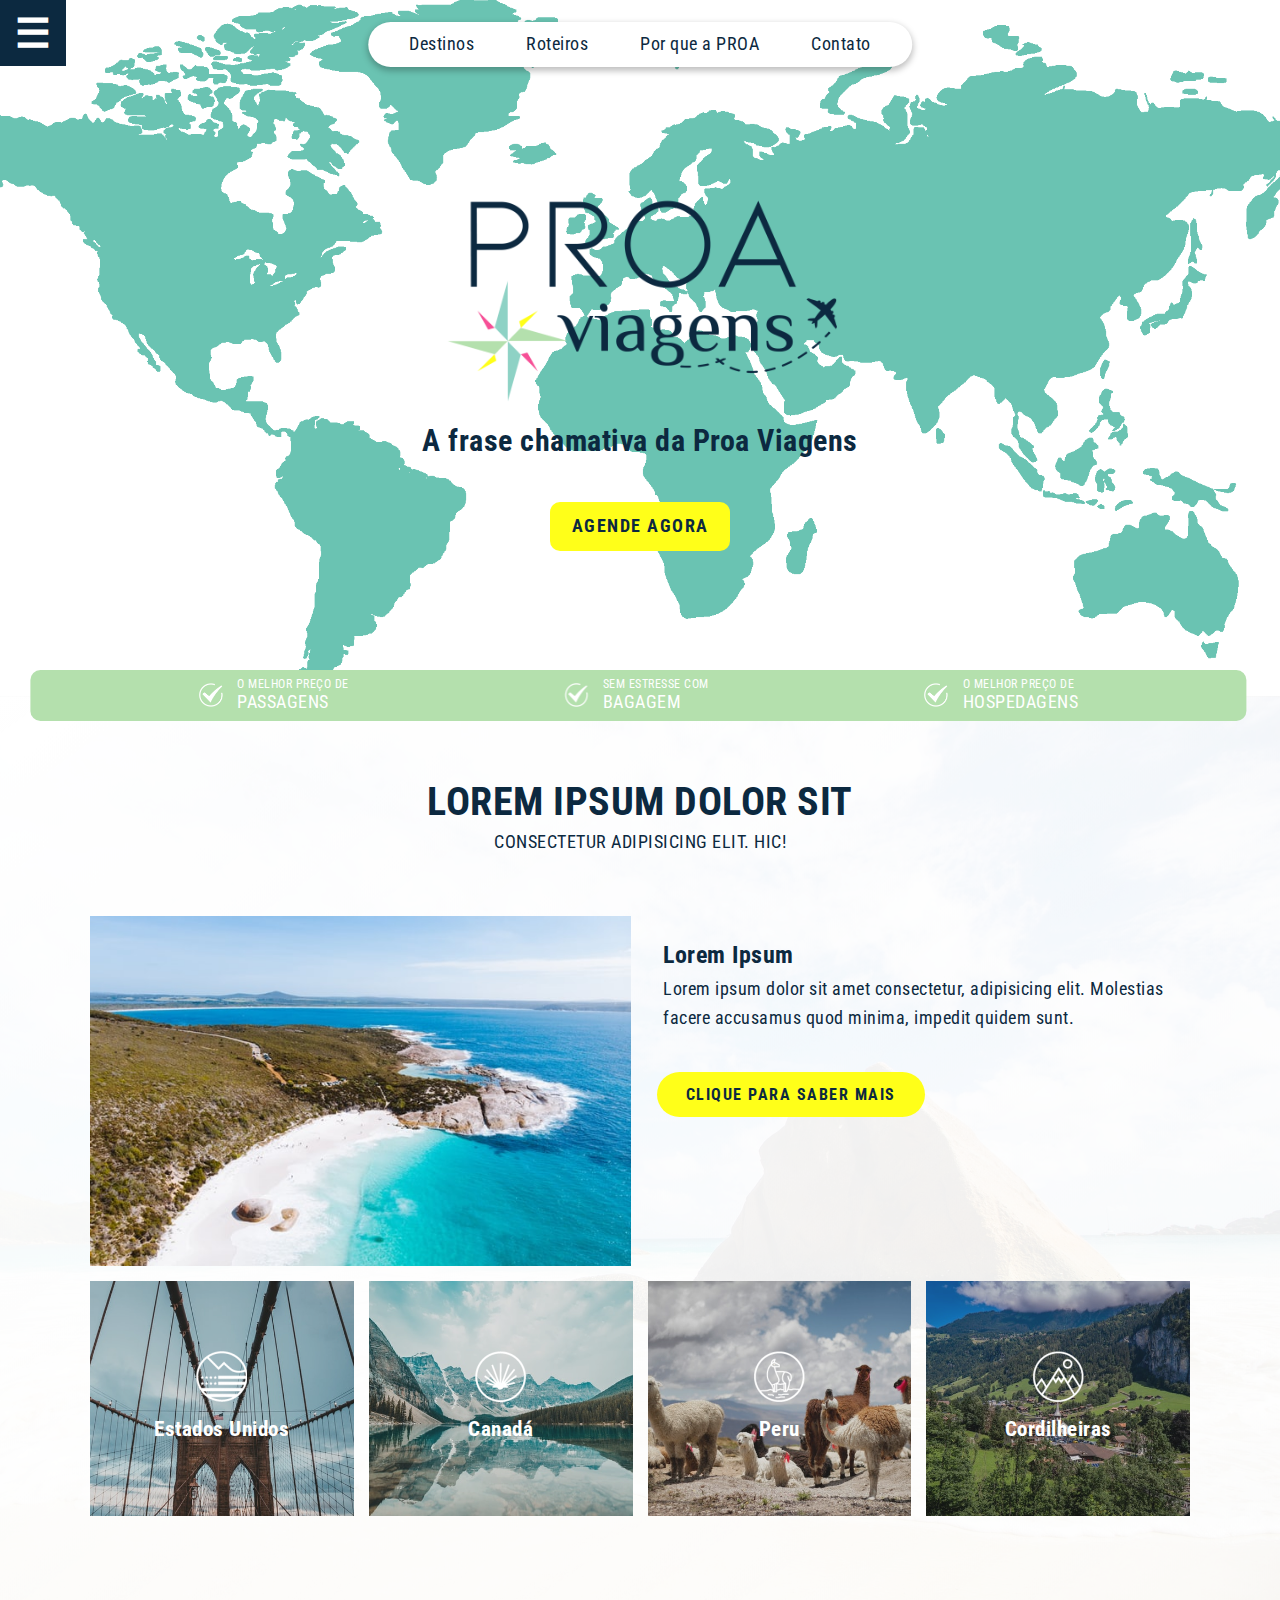
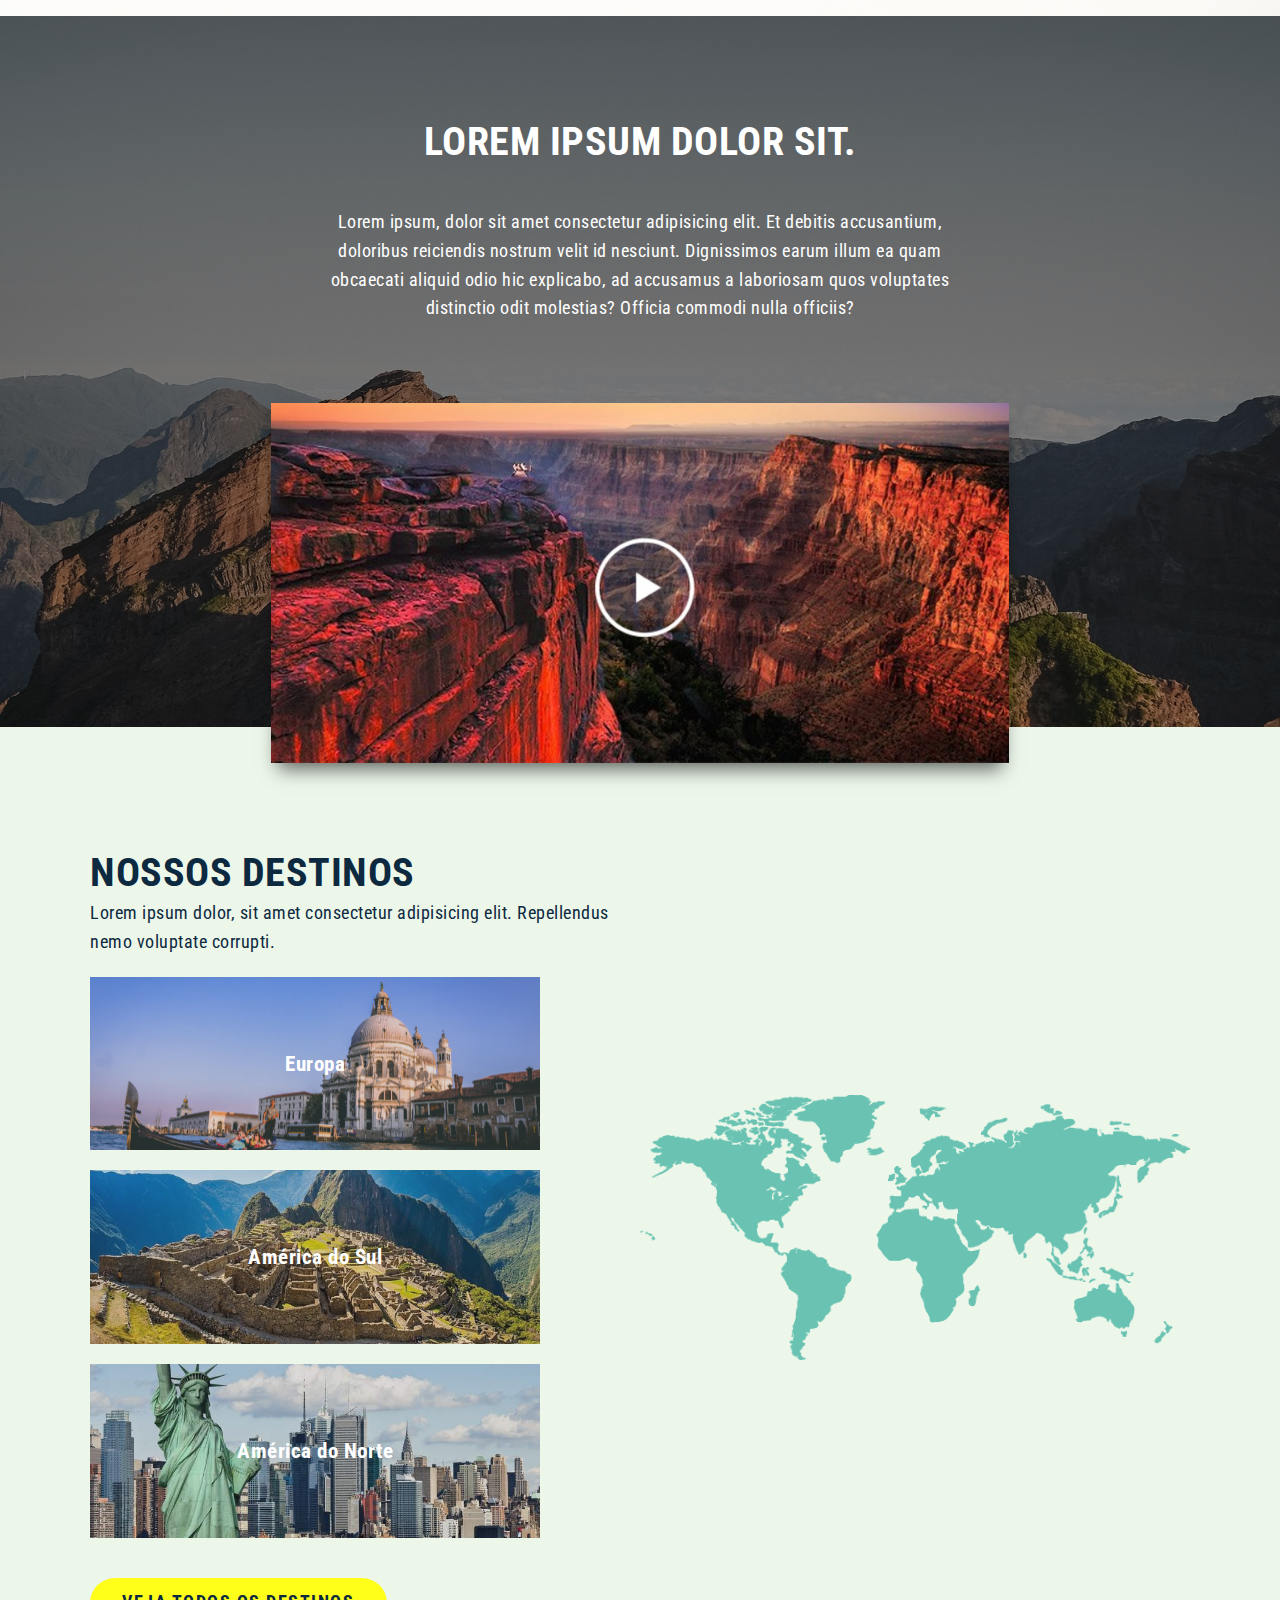
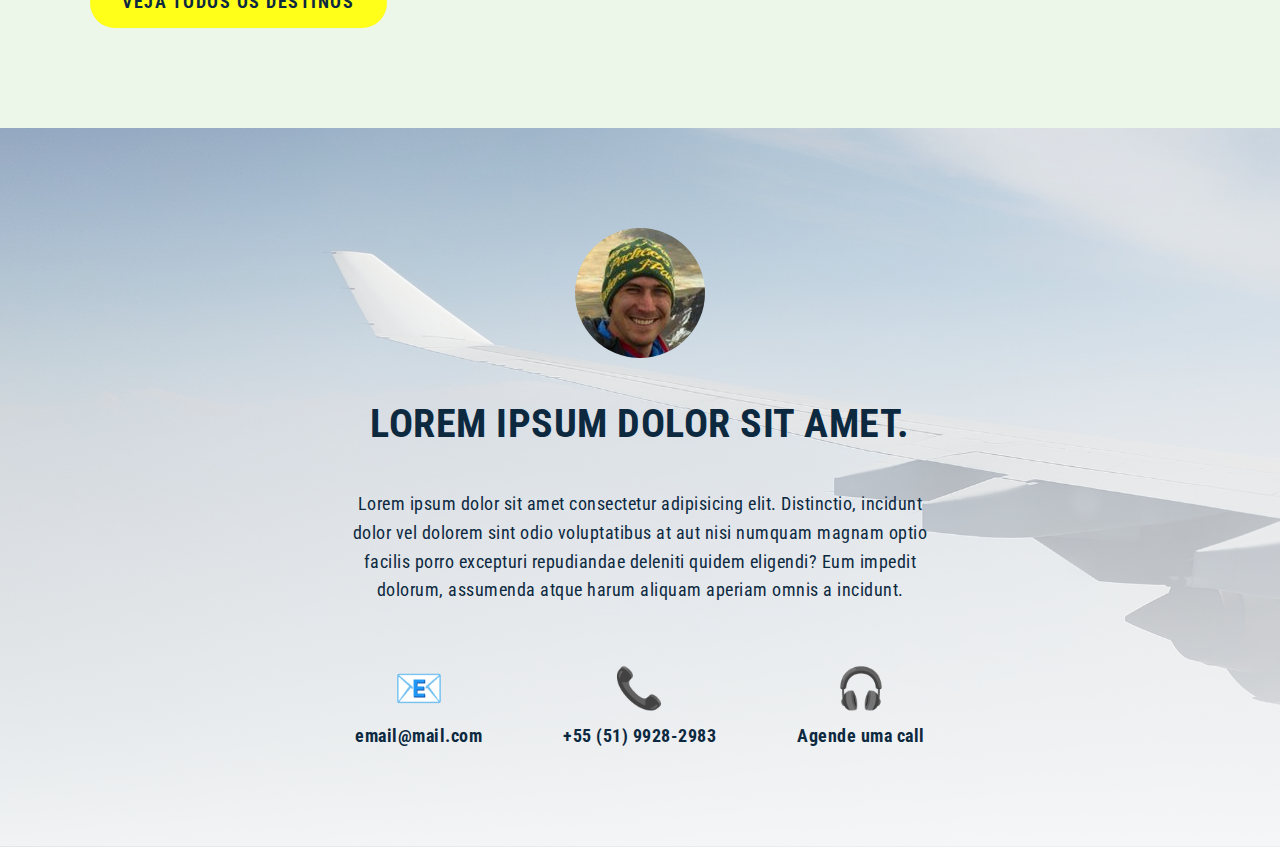
<file: index.html>
<!DOCTYPE html>
<html lang="pt-br">
  <head>
    <meta charset="UTF-8" />
    <meta http-equiv="X-UA-Compatible" content="IE=edge" />
    <meta name="viewport" content="width=device-width, initial-scale=1.0" />

    <link rel="preconnect" href="https://fonts.gstatic.com" />
    <link
      href="https://fonts.googleapis.com/css2?family=Roboto+Condensed:wght@400;700&display=swap"
      rel="stylesheet"
    />

    <link rel="stylesheet" href="css/main.css" />
    <title>Proa Viagens</title>
  </head>
  <body>
    <header class="header">
      <div class="container header__container">
        <button aria-label="Open navigation" class="nav__btn-open">
          &#9776;
        </button>

        <nav class="nav">
          <button aria-label="Close navigation" class="nav__btn-close">
            &times;
          </button>
          <ul class="nav__list">
            <li class="nav__item">
              <a href="index.html" class="nav__link current">Home</a>
            </li>
            <li class="nav__item">
              <a href="destinos.html" class="nav__link">Destinos</a>
            </li>
            <li class="nav__item">
              <a href="#" class="nav__link">Roteiros</a>
            </li>
          </ul>
        </nav>
      </div>
    </header>

    <main>
      <section class="hero">
        <nav class="nav-desktop">
          <ul class="nav-desktop__list">
            <li class="nav-desktop__item">
              <a href="destinos.html" class="nav-desktop__link">Destinos</a>
            </li>
            <li class="nav-desktop__item">
              <a href="#" class="nav-desktop__link">Roteiros</a>
            </li>
            <li class="nav-desktop__item">
              <a href="#" class="nav-desktop__link">Por que a PROA</a>
            </li>
            <li class="nav-desktop__item">
              <a href="#" class="nav-desktop__link">Contato</a>
            </li>
          </ul>
        </nav>
        <div class="container">
          <div class="hero__content">
            <picture class="hero__logo">
              <source
                srcset="img/logo-proa-small.webp"
                media="(max-width: 900px)"
              />
              <img srcset="img/logo-proa.webp" alt="Logo" />
            </picture>
            <h1 class="hero__title">A frase chamativa da Proa Viagens</h1>
            <a href="#" class="button button--cta">Agende agora</a>
          </div>
          <div class="hero__bottomline">
            <div class="container">
              <div class="hero__tiles">
                <div class="hero__tiles__tile">
                  <img
                    src="img/icon-check.png"
                    alt="Check"
                    class="hero__tiles__icon"
                  />
                  <p><span>O melhor preço de </span>Passagens</p>
                </div>
                <div class="hero__tiles__tile">
                  <img
                    src="img/icon-check.png"
                    alt="Check"
                    class="hero__tiles__icon"
                  />
                  <p><span>Sem estresse com </span>Bagagem</p>
                </div>
                <div class="hero__tiles__tile">
                  <img
                    src="img/icon-check.png"
                    alt="Check"
                    class="hero__tiles__icon"
                  />
                  <p><span>O melhor preço de </span>Hospedagens</p>
                </div>
              </div>
            </div>
          </div>
        </div>
      </section>

      <section class="section experience">
        <div class="container">
          <h2 class="section__title">Lorem ipsum dolor sit</h2>
          <p class="section__subtitle">Consectetur adipisicing elit. Hic!</p>
          <div class="blocks">
            <div class="call">
              <div class="call__left">
                <img
                  class="call__img img-fit"
                  src="img/trip-feat-bg2.jpg"
                  alt="Travel pic"
                />
              </div>
              <div class="call__right">
                <div class="call__text">
                  <h3 class="call__text__title">Lorem Ipsum</h3>
                  <p class="call__text__description">
                    Lorem ipsum dolor sit amet consectetur, adipisicing elit.
                    Molestias facere accusamus quod minima, impedit quidem sunt.
                  </p>
                </div>
                <a href="#" class="button button--block"
                  >Clique para saber mais</a
                >
              </div>
            </div>

            <div
              class="block"
              style="background-image: url('img/trip-bg-1.jpg')"
            >
              <img src="img/icon-fake-eua.png" alt="Icon" class="block__icon" />
              <h3 class="block__title">Estados Unidos</h3>
              <div class="block__overlay"></div>
            </div>

            <div
              class="block"
              style="background-image: url('img/trip-bg-2.jpg')"
            >
              <img
                src="img/icon-fake-canada.png"
                alt="Icon"
                class="block__icon"
              />
              <h3 class="block__title">Canadá</h3>
              <div class="block__overlay"></div>
            </div>

            <div
              class="block"
              style="background-image: url('img/trip-bg-4.jpg')"
            >
              <img
                src="img/icon-fake-peru.png"
                alt="Icon"
                class="block__icon"
              />
              <h3 class="block__title">Peru</h3>
              <div class="block__overlay"></div>
            </div>

            <div
              class="block"
              style="background-image: url('img/trip-bg-3.jpg')"
            >
              <img
                src="img/icon-fake-alpes.png"
                alt="Icon"
                class="block__icon"
              />
              <h3 class="block__title">Cordilheiras</h3>
              <div class="block__overlay"></div>
            </div>
          </div>
        </div>
      </section>

      <section class="section diff">
        <div class="container">
          <h2 class="section__title">Lorem ipsum dolor sit.</h2>
          <p class="section__text diff__text">
            Lorem ipsum, dolor sit amet consectetur adipisicing elit. Et debitis
            accusantium, doloribus reiciendis nostrum velit id nesciunt.
            Dignissimos earum illum ea quam obcaecati aliquid odio hic
            explicabo, ad accusamus a laboriosam quos voluptates distinctio odit
            molestias? Officia commodi nulla officiis?
          </p>
          <img src="img/video-fake.jpg" alt="Difference" class="diff__media" />
        </div>
      </section>

      <section class="section dest">
        <div class="container dest__container">
          <div class="dest__map">
            <img src="img/world-map.svg" alt="Map" />
          </div>
          <div class="dest__text">
            <h2 class="section__title dest__title">Nossos destinos</h2>
            <p class="section__text dest__text">
              Lorem ipsum dolor, sit amet consectetur adipisicing elit.
              Repellendus nemo voluptate corrupti.
            </p>

            <div class="block" style="background-image: url('img/europe.jpg')">
              <h3 class="block__title">Europa</h3>
              <div class="block__overlay"></div>
            </div>

            <div
              class="block"
              style="background-image: url('img/south-america.jpg')"
            >
              <h3 class="block__title">América do Sul</h3>
              <div class="block__overlay"></div>
            </div>

            <div
              class="block"
              style="background-image: url('img/north-america.jpg')"
            >
              <h3 class="block__title">América do Norte</h3>
              <div class="block__overlay"></div>
            </div>
            <a href="destinos.html" class="button dest__button"
              >Veja todos os destinos</a
            >
          </div>
        </div>
      </section>

      <section class="section expert">
        <div class="container">
          <img src="img/expert-fake.jpg" alt="Expert" class="expert__img" />
          <h2 class="section__title">Lorem ipsum dolor sit amet.</h2>
          <div class="expert__content">
            <p class="section__text expert__text">
              Lorem ipsum dolor sit amet consectetur adipisicing elit.
              Distinctio, incidunt dolor vel dolorem sint odio voluptatibus at
              aut nisi numquam magnam optio facilis porro excepturi repudiandae
              deleniti quidem eligendi? Eum impedit dolorum, assumenda atque
              harum aliquam aperiam omnis a incidunt.
            </p>
            <div class="contact">
              <div class="contact__icon">
                <span>&#128231;</span>
                email@mail.com
              </div>
              <div class="contact__icon">
                <span>&#128222;</span>
                +55 (51) 9928-2983
              </div>
              <div class="contact__icon">
                <span>&#x1f3a7;</span>
                Agende uma call
              </div>
            </div>
          </div>
        </div>
      </section>
    </main>
    <script src="js/script.js"></script>
  </body>
</html>
</file>
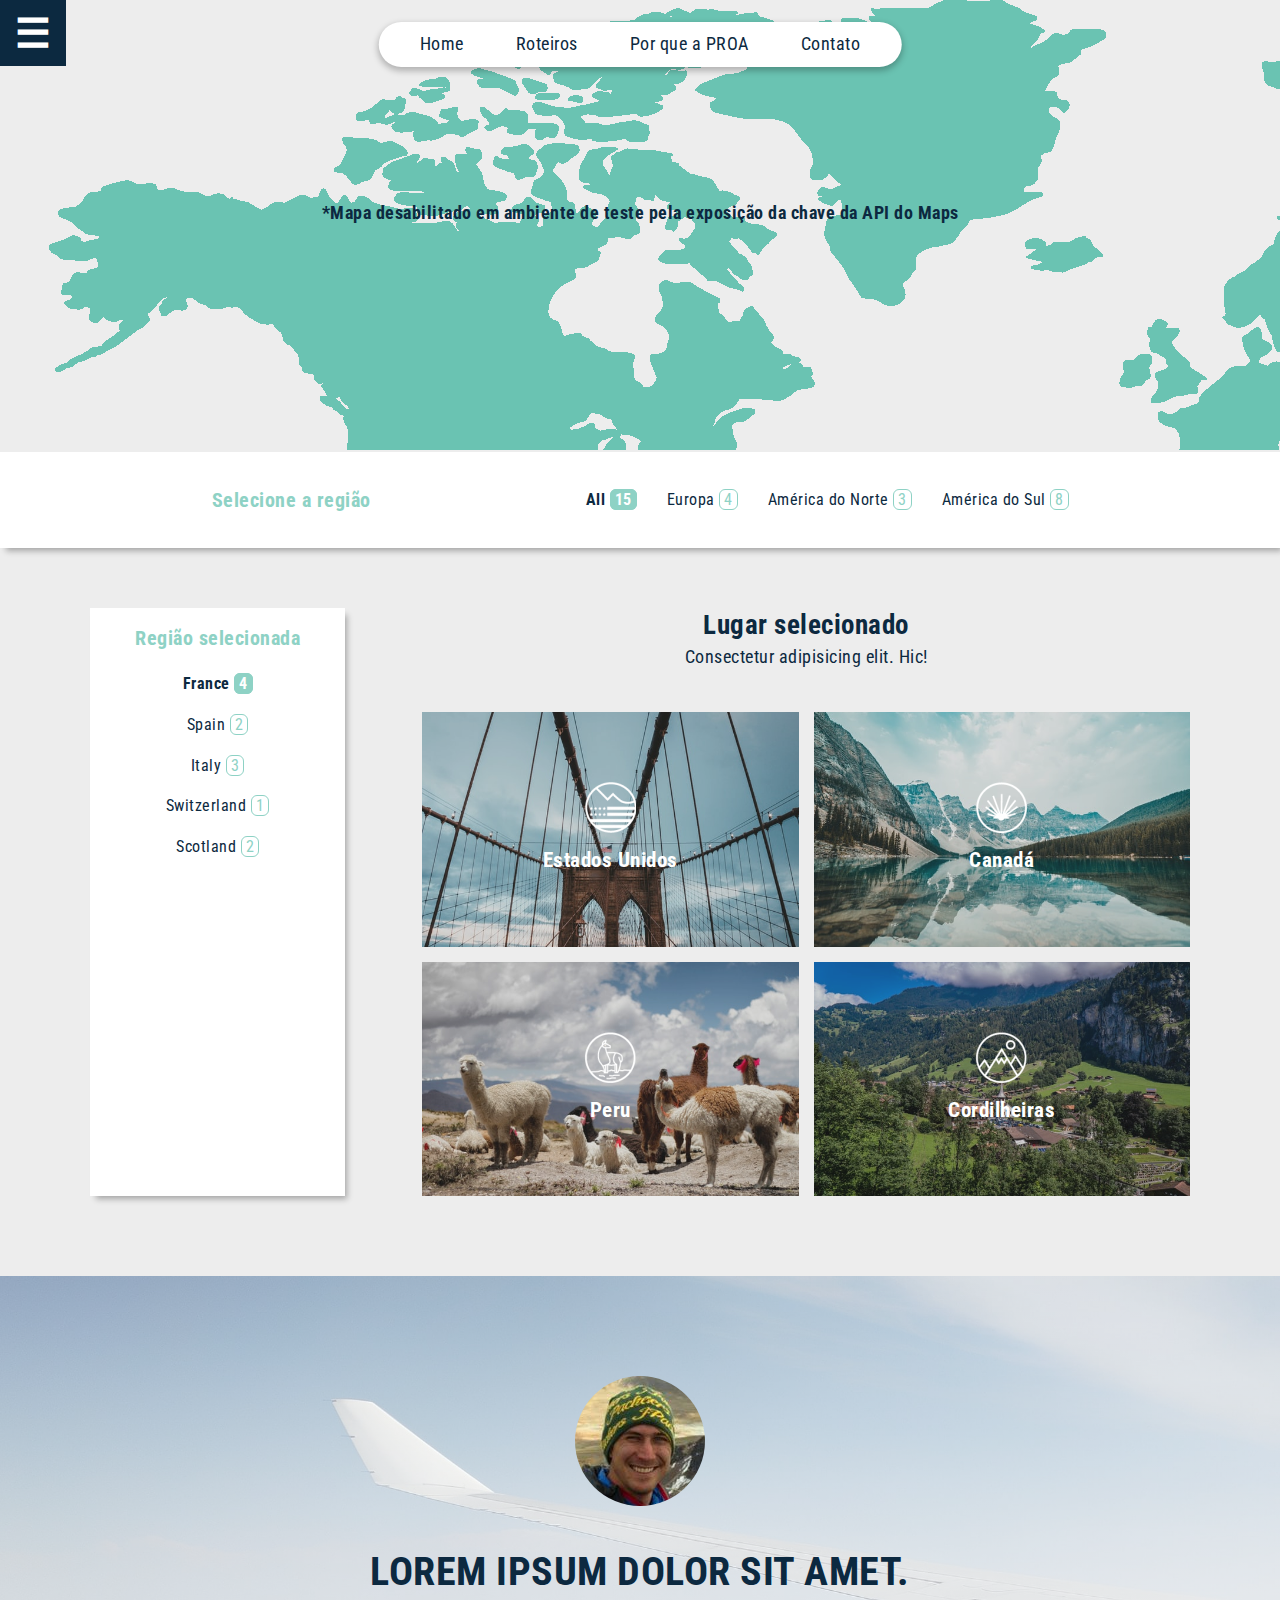
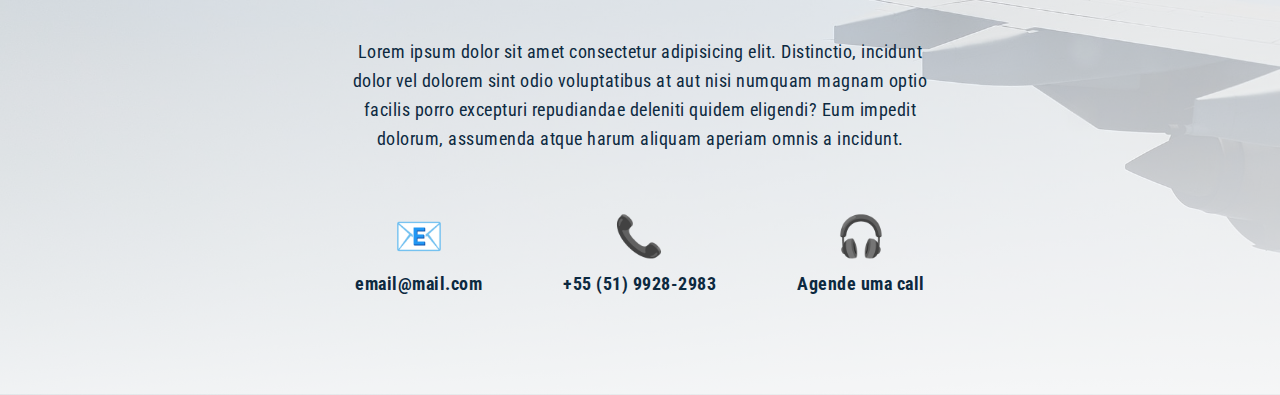
<file: destinos.html>
<!DOCTYPE html>
<html lang="pt-br">
  <head>
    <meta charset="UTF-8" />
    <meta http-equiv="X-UA-Compatible" content="IE=edge" />
    <meta name="viewport" content="width=device-width, initial-scale=1.0" />

    <link rel="preconnect" href="https://fonts.gstatic.com" />
    <link
      href="https://fonts.googleapis.com/css2?family=Roboto+Condensed:wght@400;700&display=swap"
      rel="stylesheet"
    />

    <link rel="stylesheet" href="css/main.css" />
    <title>Proa Viagens</title>
  </head>
  <body>
    <header class="header">
      <div class="container header__container">
        <button aria-label="Open navigation" class="nav__btn-open">
          &#9776;
        </button>

        <nav class="nav">
          <button aria-label="Close navigation" class="nav__btn-close">
            &times;
          </button>
          <ul class="nav__list">
            <li class="nav__item">
              <a href="index.html" class="nav__link current">Home</a>
            </li>
            <li class="nav__item">
              <a href="destinos.html" class="nav__link">Destinos</a>
            </li>
            <li class="nav__item">
              <a href="#" class="nav__link">Roteiros</a>
            </li>
          </ul>
        </nav>
      </div>
    </header>

    <main class="destinos">
      <section class="header-destinos">
        <nav class="nav-desktop">
          <ul class="nav-desktop__list">
            <li class="nav-desktop__item">
              <a href="index.html" class="nav-desktop__link">Home</a>
            </li>
            <li class="nav-desktop__item">
              <a href="#" class="nav-desktop__link">Roteiros</a>
            </li>
            <li class="nav-desktop__item">
              <a href="#" class="nav-desktop__link">Por que a PROA</a>
            </li>
            <li class="nav-desktop__item">
              <a href="#" class="nav-desktop__link">Contato</a>
            </li>
          </ul>
        </nav>

        <div id="map">
          <div class="map-warning">
            <h4>
              *Mapa desabilitado em ambiente de teste pela exposição da chave da
              API do Maps
            </h4>
          </div>
          <!-- <img src="img/world-map.png" alt="Temporario" /> -->
        </div>
      </section>

      <section class="select select--regions">
        <div class="container">
          <h2 class="select__title">Selecione a região</h2>
          <div class="select__options">
            <a href="#" class="select__link select__link--regions active">
              All <span>15</span>
            </a>
            <a href="#" class="select__link select__link--regions">
              Europa <span>4</span>
            </a>
            <a href="#" class="select__link select__link--regions">
              América do Norte <span>3</span>
            </a>
            <a href="#" class="select__link select__link--regions">
              América do Sul <span>8</span>
            </a>
          </div>
        </div>
      </section>

      <div class="container">
        <div class="selected-grid">
          <section class="select select--countries">
            <h2 class="select__title">Região selecionada</h2>
            <ul class="select__options select__options--countries">
              <li class="select__item">
                <a href="#" class="select__link select__link--countries active">
                  France <span>4</span>
                </a>
              </li>
              <li class="select__item">
                <a href="#" class="select__link select__link--countries">
                  Spain <span>2</span>
                </a>
              </li>

              <li class="select__item">
                <a href="#" class="select__link select__link--countries">
                  Italy <span>3</span>
                </a>
              </li>

              <li class="select__item">
                <a href="#" class="select__link select__link--countries">
                  Switzerland <span>1</span>
                </a>
              </li>

              <li class="select__item">
                <a href="#" class="select__link select__link--countries">
                  Scotland <span>2</span>
                </a>
              </li>
            </ul>
          </section>

          <section class="selecionado">
            <h2 class="selecionado__title mbottom-0">Lugar selecionado</h2>
            <p class="selecionado__subtitle">
              Consectetur adipisicing elit. Hic!
            </p>
            <div class="blocks">
              <div
                class="block"
                style="background-image: url('img/trip-bg-1.jpg')"
              >
                <img
                  src="img/icon-fake-eua.png"
                  alt="Icon"
                  class="block__icon"
                />
                <h3 class="block__title">Estados Unidos</h3>
                <div class="block__overlay"></div>
              </div>

              <div
                class="block"
                style="background-image: url('img/trip-bg-2.jpg')"
              >
                <img
                  src="img/icon-fake-canada.png"
                  alt="Icon"
                  class="block__icon"
                />
                <h3 class="block__title">Canadá</h3>
                <div class="block__overlay"></div>
              </div>

              <div
                class="block"
                style="background-image: url('img/trip-bg-4.jpg')"
              >
                <img
                  src="img/icon-fake-peru.png"
                  alt="Icon"
                  class="block__icon"
                />
                <h3 class="block__title">Peru</h3>
                <div class="block__overlay"></div>
              </div>

              <div
                class="block"
                style="background-image: url('img/trip-bg-3.jpg')"
              >
                <img
                  src="img/icon-fake-alpes.png"
                  alt="Icon"
                  class="block__icon"
                />
                <h3 class="block__title">Cordilheiras</h3>
                <div class="block__overlay"></div>
              </div>
            </div>
          </section>
        </div>
      </div>

      <section class="section expert">
        <div class="container">
          <img src="img/expert-fake.jpg" alt="Expert" class="expert__img" />
          <h2 class="section__title">Lorem ipsum dolor sit amet.</h2>
          <div class="expert__content">
            <p class="section__text expert__text">
              Lorem ipsum dolor sit amet consectetur adipisicing elit.
              Distinctio, incidunt dolor vel dolorem sint odio voluptatibus at
              aut nisi numquam magnam optio facilis porro excepturi repudiandae
              deleniti quidem eligendi? Eum impedit dolorum, assumenda atque
              harum aliquam aperiam omnis a incidunt.
            </p>
            <div class="contact">
              <div class="contact__icon">
                <span>&#128231;</span>
                email@mail.com
              </div>
              <div class="contact__icon">
                <span>&#128222;</span>
                +55 (51) 9928-2983
              </div>
              <div class="contact__icon">
                <span>&#x1f3a7;</span>
                Agende uma call
              </div>
            </div>
          </div>
        </div>
      </section>
    </main>
    <script src="js/script.js"></script>
    <!-- Script que chama o google map -->
    <!-- <script
      async
      src="https://maps.googleapis.com/maps/api/js?key=AIzaSyCjr-FcWUb6gOFbTl2IeicGvL4goSOBZ5E&callback=initMap"
    ></script> -->
  </body>
</html>
</file>
<file: css/main.css>
.img-fit {
  width: 100%;
  height: 100%;
  -o-object-fit: cover;
     object-fit: cover;
}

.mbottom-0 {
  margin-bottom: 0;
}

*,
*::after,
*::before {
  -webkit-box-sizing: border-box;
          box-sizing: border-box;
}

html {
  font-size: 50%;
}

@media (min-width: 37.5em) {
  html {
    font-size: 56.25%;
  }
}

@media (min-width: 56.25em) {
  html {
    font-size: 62.5%;
  }
}

@media (min-width: 112.5em) {
  html {
    font-size: 75%;
  }
}

@media (min-width: 2400px) {
  html {
    font-size: 80%;
  }
}

body {
  font-size: 1.8rem;
  font-family: 'Roboto Condensed', sans-serif;
  margin: 0;
  padding: 0;
  line-height: 1.6;
  color: #0c2940;
  letter-spacing: 0.5px;
}

img {
  max-width: 100%;
  display: block;
}

h1,
h2,
h3,
h4,
p {
  margin-top: 0;
}

ul {
  list-style: none;
  margin: 0;
  padding: 0;
}

.section {
  padding: 8rem 0;
}

@media (min-width: 600px) {
  .section {
    padding: 10rem 0;
  }
}

.section__title, .section__subtitle {
  text-align: center;
  text-transform: uppercase;
}

.section__title {
  font-weight: 700;
  font-size: 3.4rem;
  line-height: 1.3;
  margin-bottom: 0;
}

@media (min-width: 900px) {
  .section__title {
    font-size: 4rem;
  }
}

.section__subtitle {
  margin-bottom: 6rem;
}

.section__text {
  text-align: center;
}

/* ==== NAVIGATION ==== */
.header {
  background: transparent;
  position: absolute;
  width: 100%;
  z-index: 10;
}

.nav {
  position: fixed;
  background: #fff;
  width: 100%;
  top: 0;
  right: 0;
  bottom: 0;
  left: 100%;
  -webkit-transform: translateX(0);
          transform: translateX(0);
  -webkit-transition: -webkit-transform 250ms;
  transition: -webkit-transform 250ms;
  transition: transform 250ms;
  transition: transform 250ms, -webkit-transform 250ms;
  display: -webkit-box;
  display: -ms-flexbox;
  display: flex;
  -webkit-box-pack: center;
      -ms-flex-pack: center;
          justify-content: center;
  -webkit-box-align: center;
      -ms-flex-align: center;
          align-items: center;
}

.nav__list {
  display: -webkit-box;
  display: -ms-flexbox;
  display: flex;
  height: 50%;
  -webkit-box-align: center;
      -ms-flex-align: center;
          align-items: center;
  -ms-flex-pack: distribute;
      justify-content: space-around;
  -webkit-box-orient: vertical;
  -webkit-box-direction: normal;
      -ms-flex-direction: column;
          flex-direction: column;
}

.nav__link {
  text-decoration: none;
  font-size: 3rem;
  font-weight: 700;
  color: #0c2940;
}

.nav__btn-close, .nav__btn-open {
  border: 0;
  background: 0;
  cursor: pointer;
  font-weight: 700;
  font-size: 4rem;
  color: #0c2940;
  left: 0;
  top: 0;
}

.nav__btn-close {
  position: absolute;
  padding: 1rem 2.4rem;
  font-size: 5rem;
}

.nav__btn-open {
  padding: 1rem 1.5rem;
  color: #fff;
  background-color: #0c2940;
  position: fixed;
}

.navigation-open {
  -webkit-transform: translateX(-100%);
          transform: translateX(-100%);
}

.nav-desktop {
  display: none;
  padding: 0.6rem 1.5rem;
  position: absolute;
  top: 2.2rem;
  left: 50%;
  -webkit-transform: translateX(-50%);
          transform: translateX(-50%);
  background-color: #fff;
  border-radius: 3rem;
  -webkit-box-shadow: 0px 3px 6px 1px rgba(0, 0, 0, 0.25);
          box-shadow: 0px 3px 6px 1px rgba(0, 0, 0, 0.25);
  z-index: 2;
}

@media (min-width: 900px) {
  .nav-desktop {
    display: block;
  }
}

.nav-desktop__list {
  text-align: center;
  white-space: nowrap;
  display: -webkit-box;
  display: -ms-flexbox;
  display: flex;
  -ms-flex-pack: distribute;
      justify-content: space-around;
}

.nav-desktop__item {
  padding: 0.2rem;
  margin: 0 2.4rem;
}

.nav-desktop__link {
  text-decoration: none;
  color: #0c2940;
}

.nav-desktop__link,
.nav__link {
  position: relative;
}

.nav-desktop__link::after,
.nav__link::after {
  content: '';
  height: 1.5px;
  width: 100%;
  background-color: #0c2940;
  position: absolute;
  bottom: -2px;
  left: 0;
  -webkit-transition: -webkit-transform 0.4s;
  transition: -webkit-transform 0.4s;
  transition: transform 0.4s;
  transition: transform 0.4s, -webkit-transform 0.4s;
  -webkit-transform: scale(0);
          transform: scale(0);
}

.nav-desktop__link:hover::after, .nav-desktop__link:focus::after,
.nav__link:hover::after,
.nav__link:focus::after {
  -webkit-transform: scale(1, 1);
          transform: scale(1, 1);
}

/* ==== EXPERT ==== */
.expert {
  background-image: -webkit-gradient(linear, left top, left bottom, from(rgba(255, 255, 255, 0.4)), to(rgba(255, 255, 255, 0.9))), url("../img/bg-paisagem-3.jpg");
  background-image: linear-gradient(rgba(255, 255, 255, 0.4), rgba(255, 255, 255, 0.9)), url("../img/bg-paisagem-3.jpg");
  background-size: cover;
  background-position: center;
}

.expert__content {
  max-width: 65rem;
  margin: 0 auto;
}

.expert__img {
  border-radius: 50%;
  margin: 0 auto 4rem auto;
}

@media (min-width: 600px) {
  .expert__img {
    margin-bottom: 4rem;
  }
}

.expert__text {
  padding: 0 3rem;
  margin-top: 2rem;
}

@media (min-width: 600px) {
  .expert__text {
    margin-top: 4rem;
  }
}

/* ==== HERO ==== */
.hero {
  padding: 18rem 0 15rem 0;
  background: url("../img/world-map.png");
  background-size: cover;
  background-position: center;
  position: relative;
  display: -webkit-box;
  display: -ms-flexbox;
  display: flex;
  -webkit-box-orient: vertical;
  -webkit-box-direction: normal;
      -ms-flex-direction: column;
          flex-direction: column;
  -webkit-box-pack: center;
      -ms-flex-pack: center;
          justify-content: center;
  -webkit-box-align: center;
      -ms-flex-align: center;
          align-items: center;
}

.hero__content {
  text-align: center;
  display: -webkit-box;
  display: -ms-flexbox;
  display: flex;
  -webkit-box-orient: vertical;
  -webkit-box-direction: normal;
      -ms-flex-direction: column;
          flex-direction: column;
  -webkit-box-align: center;
      -ms-flex-align: center;
          align-items: center;
  margin-bottom: 2rem;
}

@media (min-width: 600px) {
  .hero__content img {
    max-height: 240px;
  }
}

.hero__title {
  font-size: 3rem;
  line-height: 1.4;
  margin-bottom: 4rem;
}

.hero__bottomline {
  position: absolute;
  left: 0;
  bottom: 0;
  width: 95%;
  -webkit-transform: translateX(2.5%);
          transform: translateX(2.5%);
  border-radius: 10px;
  background-color: #b4e0ad;
  color: #fff;
}

.hero__tiles {
  display: -webkit-box;
  display: -ms-flexbox;
  display: flex;
  -ms-flex-wrap: wrap;
      flex-wrap: wrap;
  -ms-flex-pack: distribute;
      justify-content: space-around;
  padding: 0.8rem 0;
}

.hero__tiles__tile {
  text-transform: uppercase;
  margin: 0 0.5rem;
  line-height: 1.15;
  text-align: center;
  display: -webkit-box;
  display: -ms-flexbox;
  display: flex;
  -webkit-box-orient: vertical;
  -webkit-box-direction: normal;
      -ms-flex-direction: column;
          flex-direction: column;
  -webkit-box-pack: center;
      -ms-flex-pack: center;
          justify-content: center;
  -webkit-box-align: center;
      -ms-flex-align: center;
          align-items: center;
}

@media (min-width: 365px) {
  .hero__tiles__tile {
    -webkit-box-orient: horizontal;
    -webkit-box-direction: normal;
        -ms-flex-direction: row;
            flex-direction: row;
    text-align: left;
  }
}

.hero__tiles__tile p {
  margin-bottom: 0;
}

@media (max-width: 600px) {
  .hero__tiles__tile p {
    font-size: 1.5rem;
  }
}

.hero__tiles__tile span {
  font-size: 1.2rem;
  display: block;
}

@media (max-width: 600px) {
  .hero__tiles__tile span {
    font-size: 1rem;
  }
}

.hero__tiles__icon {
  height: 2.4rem;
  margin-right: 0.5rem;
  -webkit-filter: brightness(0) invert(1);
          filter: brightness(0) invert(1);
}

@media (max-width: 365px) {
  .hero__tiles__icon {
    margin-bottom: 0.6rem;
  }
}

@media (min-width: 435px) {
  .hero__tiles__icon {
    margin-right: 1.4rem;
  }
}

/* ==== EXPERIENCES ==== */
.experience {
  padding-top: 8rem;
  background-image: -webkit-gradient(linear, left top, right bottom, from(white), to(rgba(255, 255, 255, 0.9))), url("../img/bg-paisagem-1.jpg");
  background-image: linear-gradient(to right bottom, white, rgba(255, 255, 255, 0.9)), url("../img/bg-paisagem-1.jpg");
  background-size: cover;
  background-position: bottom right;
  margin-top: -2.5rem;
}

/* ==== DIFFERENCES ==== */
.diff {
  background-image: -webkit-gradient(linear, left top, left bottom, from(rgba(0, 0, 0, 0.6)), to(rgba(0, 0, 0, 0.3))), url("../img/bg-paisagem-222.jpg");
  background-image: linear-gradient(rgba(0, 0, 0, 0.6), rgba(0, 0, 0, 0.3)), url("../img/bg-paisagem-222.jpg");
  background-size: cover;
  background-position: center;
  text-align: center;
  padding-bottom: 0;
  color: #fff;
}

.diff__text {
  margin: 0 auto;
  margin-top: 2rem;
  max-width: 64rem;
}

@media (min-width: 600px) {
  .diff__text {
    margin-top: 4rem;
  }
}

.diff__media {
  display: inline-block;
  margin: 4rem auto -4.5rem auto;
  max-height: 360px;
  -webkit-box-shadow: 0px 13px 18px -7px rgba(0, 0, 0, 0.6);
          box-shadow: 0px 13px 18px -7px rgba(0, 0, 0, 0.6);
}

@media (min-width: 600px) {
  .diff__media {
    margin-top: 8rem;
  }
}

/* ==== DESTINOS ==== */
.dest {
  background-color: rgba(231, 245, 229, 0.8);
}

.dest__container {
  display: -webkit-box;
  display: -ms-flexbox;
  display: flex;
  -webkit-box-orient: vertical;
  -webkit-box-direction: normal;
      -ms-flex-direction: column;
          flex-direction: column;
}

@media (min-width: 600px) {
  .dest__container {
    -webkit-box-orient: horizontal;
    -webkit-box-direction: normal;
        -ms-flex-direction: row;
            flex-direction: row;
    -webkit-box-align: center;
        -ms-flex-align: center;
            align-items: center;
  }
}

@media (min-width: 600px) {
  .dest__map {
    width: 50%;
    min-width: 50%;
    -webkit-box-ordinal-group: 3;
        -ms-flex-order: 2;
            order: 2;
  }
}

.dest__text .block {
  max-width: 450px;
}

.dest__title {
  margin-top: 2rem;
  text-align: left;
}

.dest__text {
  text-align: left;
}

.dest__button {
  margin-top: 2rem;
}

.destinos {
  background-color: rgba(211, 211, 211, 0.4);
}

.header-destinos {
  height: 50vh;
  background-image: url("../img/world-map.png");
  position: relative;
}

#map .map-warning {
  position: absolute;
  left: 50%;
  top: 50%;
  -webkit-transform: translate(-50%, -50%);
          transform: translate(-50%, -50%);
}

.select {
  background-color: #fff;
  text-align: center;
  padding: 1.4rem;
  -webkit-box-shadow: 4px 5px 6px -2px rgba(0, 0, 0, 0.3);
          box-shadow: 4px 5px 6px -2px rgba(0, 0, 0, 0.3);
}

@media (min-width: 900px) {
  .select--regions {
    margin-top: 2px;
  }
}

@media (min-width: 900px) {
  .select--regions .container {
    display: -webkit-box;
    display: -ms-flexbox;
    display: flex;
    -ms-flex-pack: distribute;
        justify-content: space-around;
    -webkit-box-align: center;
        -ms-flex-align: center;
            align-items: center;
    padding: 1.8rem 1.4rem;
  }
}

@media (min-width: 900px) {
  .select--regions .select__title {
    margin-bottom: 0;
  }
}

.select--countries {
  margin-bottom: 4rem;
}

@media (min-width: 900px) {
  .select--countries {
    margin-bottom: 0;
    max-width: 255px;
  }
}

.select__title {
  color: #8ed2c5;
  margin-bottom: 1.5rem;
  font-size: 2rem;
}

.select__options {
  display: -webkit-box;
  display: -ms-flexbox;
  display: flex;
  -ms-flex-wrap: wrap;
      flex-wrap: wrap;
  -webkit-box-pack: center;
      -ms-flex-pack: center;
          justify-content: center;
}

@media (min-width: 900px) {
  .select__options--countries {
    -webkit-box-orient: vertical;
    -webkit-box-direction: normal;
        -ms-flex-direction: column;
            flex-direction: column;
  }
}

.select__item {
  margin-bottom: 1.2rem;
}

.select__item:not(:last-child) {
  margin-right: 1.8rem;
}

@media (min-width: 900px) {
  .select__item:not(:last-child) {
    margin-right: 0;
  }
}

.select__link {
  text-decoration: none;
  color: #0c2940;
  margin-bottom: 1.2rem;
  font-size: 1.6rem;
  -webkit-transition: color 0.2s;
  transition: color 0.2s;
}

.select__link:hover {
  color: #8ed2c5;
}

@media (min-width: 900px) {
  .select__link {
    margin-bottom: 0;
  }
}

.select__link:not(:last-child) {
  margin-right: 1.8rem;
}

@media (min-width: 900px) {
  .select__link--regions:not(:last-child) {
    margin-right: 3rem;
  }
}

.select__link.active {
  font-weight: 700;
}

.select__link.active span {
  background-color: #8ed2c5;
  color: #fff;
}

.select__link span {
  color: #8ed2c5;
  border: 1px solid #8ed2c5;
  padding: 0 0.4rem;
  border-radius: 6px;
}

.selected-grid {
  padding: 4rem 0 6rem 0;
}

@media (min-width: 900px) {
  .selected-grid {
    padding: 6rem 0 8rem 0;
    display: -ms-grid;
    display: grid;
    -ms-grid-columns: 1fr 34% 34%;
        grid-template-columns: 1fr 34% 34%;
    -webkit-column-gap: 2rem;
            column-gap: 2rem;
  }
}

.selecionado {
  text-align: center;
}

@media (min-width: 900px) {
  .selecionado {
    grid-column: span 2;
  }
}

.selecionado__title {
  font-weight: 700;
  line-height: 1.3;
}

@media (min-width: 900px) {
  .selecionado__subtitle {
    margin-bottom: 4rem;
  }
}

.container {
  width: 90%;
  max-width: 1100px;
  margin: 0 auto;
}

@media (min-width: 600px) {
  .blocks {
    display: -ms-grid;
    display: grid;
    -ms-grid-columns: (minmax(250px, 1fr))[auto-fit];
        grid-template-columns: repeat(auto-fit, minmax(250px, 1fr));
    gap: 1.5rem;
  }
}

@media (min-width: 600px) {
  .call {
    display: -webkit-box;
    display: -ms-flexbox;
    display: flex;
    grid-column: 1 / -1;
  }
}

.call__left {
  max-height: 350px;
}

@media (min-width: 600px) {
  .call__left {
    width: 49.4%;
    margin-right: 1%;
  }
}

.call__right {
  padding: 2rem 0;
}

@media (min-width: 600px) {
  .call__right {
    width: 49%;
    margin-left: 1%;
    padding: 2rem 1rem;
  }
}

.call__text__title {
  margin-bottom: 0;
  font-size: 2.4rem;
}

.call__text__description {
  margin-bottom: 4rem;
}

@media (min-width: 600px) {
  .blocks .block {
    margin: 0;
  }
}

.block {
  padding: 8rem 0;
  color: #fff;
  position: relative;
  background-size: cover;
  background-position: center;
  background-repeat: no-repeat;
  display: -webkit-box;
  display: -ms-flexbox;
  display: flex;
  -webkit-box-orient: vertical;
  -webkit-box-direction: normal;
      -ms-flex-direction: column;
          flex-direction: column;
  -webkit-box-pack: center;
      -ms-flex-pack: center;
          justify-content: center;
  -webkit-box-align: center;
      -ms-flex-align: center;
          align-items: center;
  cursor: pointer;
  margin: 2rem 0;
}

.block:last-child {
  margin-bottom: 0;
}

@media (min-width: 600px) {
  .block {
    padding: 7rem 0;
  }
}

.block__overlay {
  position: absolute;
  top: 0;
  left: 0;
  bottom: 0;
  right: 0;
  background-color: rgba(88, 88, 88, 0.2);
}

.block__title {
  margin-bottom: 0;
  z-index: 1;
}

.block__icon {
  margin-bottom: 1rem;
  z-index: 1;
}

.button:link,
.button:visited {
  padding: 0.6em 1.8em;
  font-size: 1.8rem;
  text-decoration: none;
  text-transform: uppercase;
  letter-spacing: 1.5px;
  font-weight: 700;
  border-radius: 25px;
  display: inline-block;
  -webkit-transition: all 0.4s;
  transition: all 0.4s;
  background-color: #ffff19;
  color: #0c2940;
}

.button:hover,
.button:focus {
  text-decoration: underline;
  text-underline-offset: 3px;
}

.button--cta:link,
.button--cta:visited {
  padding: 0.55em 1.2em;
  border-radius: 10px;
}

.button--block:link,
.button--block:visited {
  -webkit-transform: translateX(-0.6rem);
          transform: translateX(-0.6rem);
  font-size: 1.6rem;
}

.contact {
  display: -webkit-box;
  display: -ms-flexbox;
  display: flex;
  -webkit-box-orient: vertical;
  -webkit-box-direction: normal;
      -ms-flex-direction: column;
          flex-direction: column;
  margin-top: 4rem;
  font-weight: 700;
}

@media (min-width: 600px) {
  .contact {
    -webkit-box-orient: horizontal;
    -webkit-box-direction: normal;
        -ms-flex-direction: row;
            flex-direction: row;
    -ms-flex-pack: distribute;
        justify-content: space-around;
    margin-top: 6rem;
  }
}

.contact__icon {
  display: -webkit-box;
  display: -ms-flexbox;
  display: flex;
  -webkit-box-orient: vertical;
  -webkit-box-direction: normal;
      -ms-flex-direction: column;
          flex-direction: column;
  -webkit-box-align: center;
      -ms-flex-align: center;
          align-items: center;
  text-align: center;
  line-height: 1.2;
}

@media (max-width: 600px) {
  .contact__icon:not(:last-child) {
    margin-bottom: 5rem;
  }
}

.contact__icon span {
  font-size: 4rem;
  margin-bottom: 1.2rem;
}
/*# sourceMappingURL=main.css.map */
</file>
